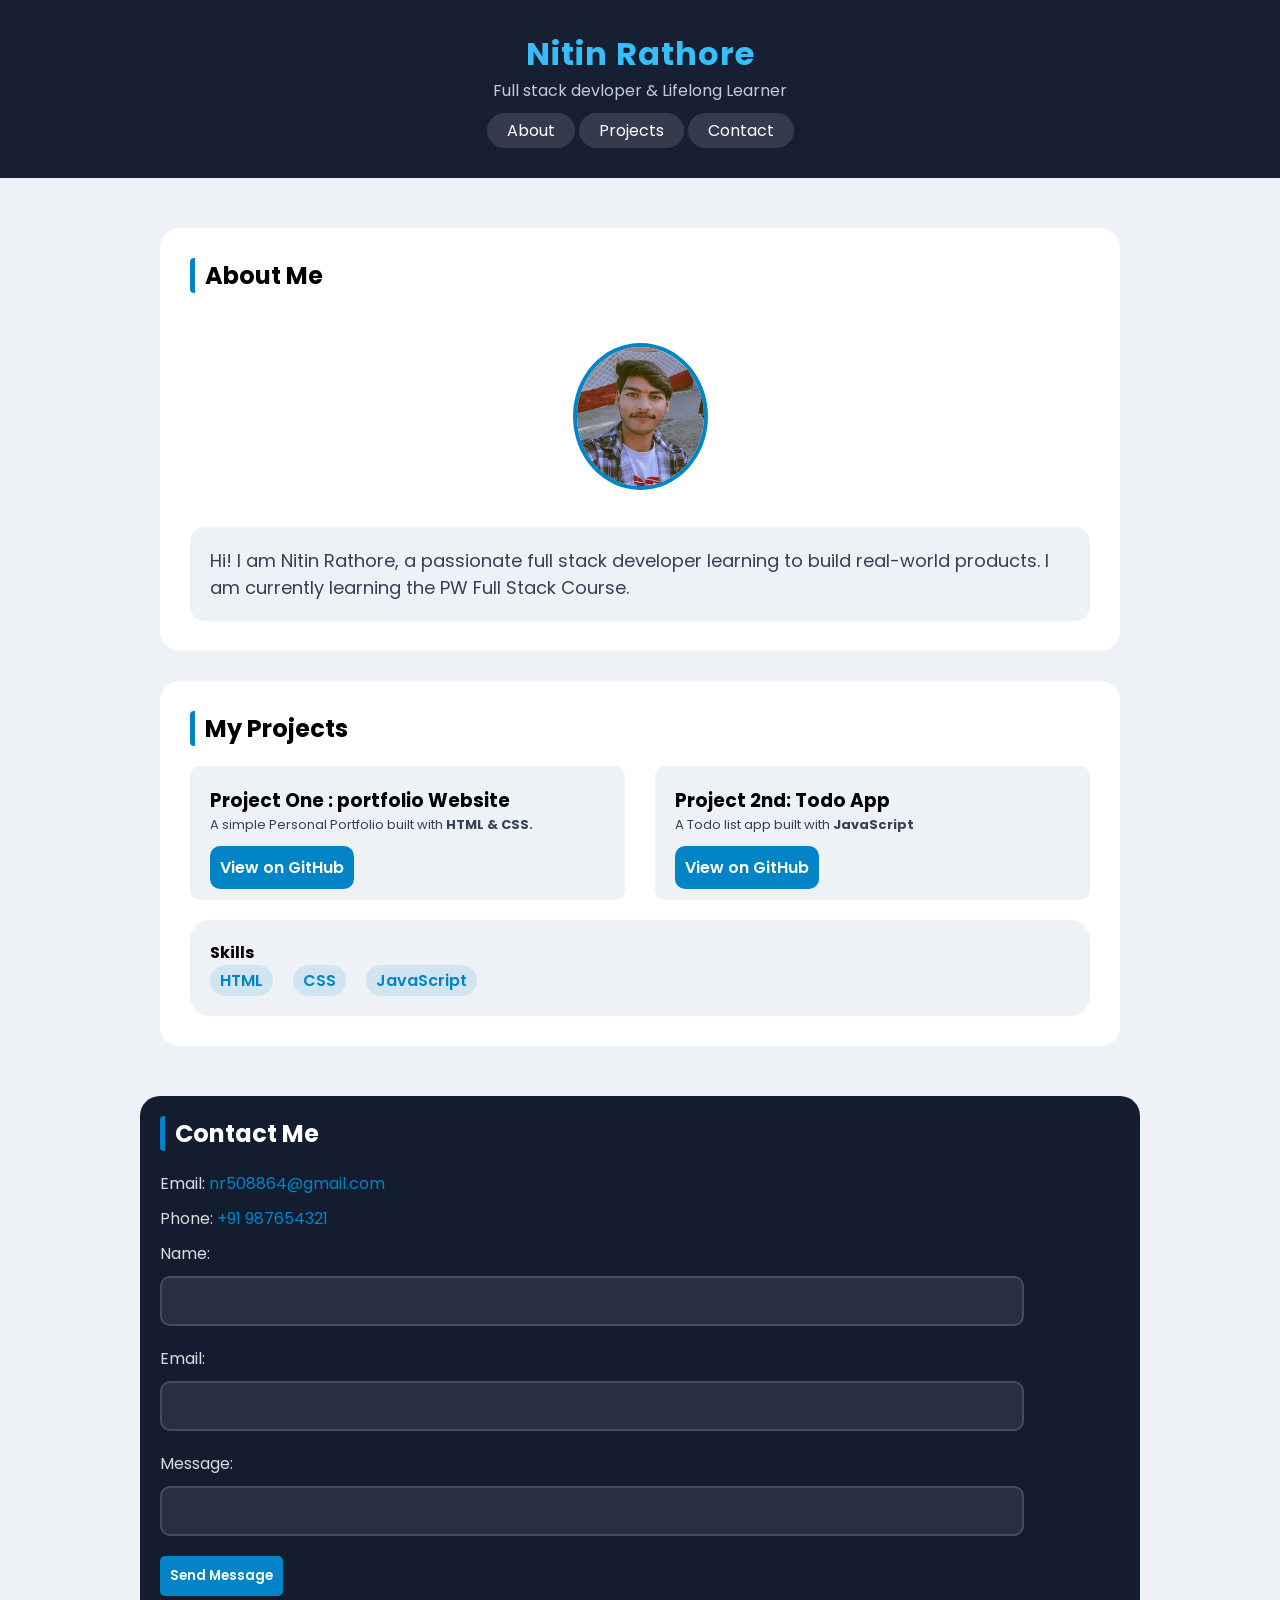
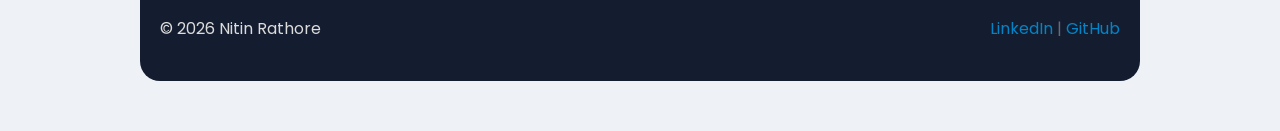
<file: index.html>
<!DOCTYPE html>
<html lang="en">
<head>
    <meta charset="UTF-8">
    <meta name="viewport" content="width=device-width, initial-scale=1.0">
    <title>Document</title>
    <link rel="stylesheet" href="style.css">
</head>

<body>
   <header id="header">
      <h1>Nitin Rathore</h1>
      <p>Full stack devloper & Lifelong Learner</p>
      <nav>
        <a href="">About</a>
        <a href="">Projects</a>
        <a href="">Contact</a>
      </nav>
   </header>

   <main>

        <section id="About">
            <h2>About Me</h2>
             <figure>
                <img src="image.png" alt="">
                <figcaption></figcaption>
             </figure>
            

            <p>Hi! I am Nitin Rathore, a passionate full stack developer learning to build real-world
            products. I am currently learning the PW Full Stack Course.</p>
        </section>


        <section id="Projects">
            <h2>My Projects</h2>
             
            <div id="pr-b">
                <div>
                <h3>Project One : portfolio Website</h3>
            <p>A simple Personal Portfolio built with <strong>HTML & CSS.</strong></p>
            <a href="">View on GitHub</a>
            </div>

             <div>
                 <h3>Project 2nd: Todo App</h3>
            <p>A Todo list app built with <strong>JavaScript</strong> </p>
            <a href="">View on GitHub</a>
             </div>
            </div>
            
            <div id="Skills">
                <h4>Skills</h4>
            <ul>
                <li>HTML</li>
                <li>CSS</li>
                <li>JavaScript</li>
            </ul>
            </div>



        </section>


       

        
   </main>

    <footer id="footer">
            <h2>Contact Me</h2>
            <form action="">
                <label for="">Email: <a href="">nr508864@gmail.com</a></label>
                
                <label for="">Phone: <a href="">+91 987654321</a></label>


                <label for="Name">Name:</label>
                <input type="text" id="Name">

                <label for="Email">Email:</label>
                <input type="email" id="Email">

                <label for="Message">Message:</label>
                <input type="text" id="Message">

                <button type="submit">Send Message</button>


                <div id="link">
                    <div><p>&copy; 2026 Nitin Rathore</p></div>
                    <div> 
                        <a href="">LinkedIn </a>
                        <span>|</span>
                        <a href=""> GitHub</a>
                    </div>
                </div>

            </form>
        </footer>
</body>
</html>
</file>
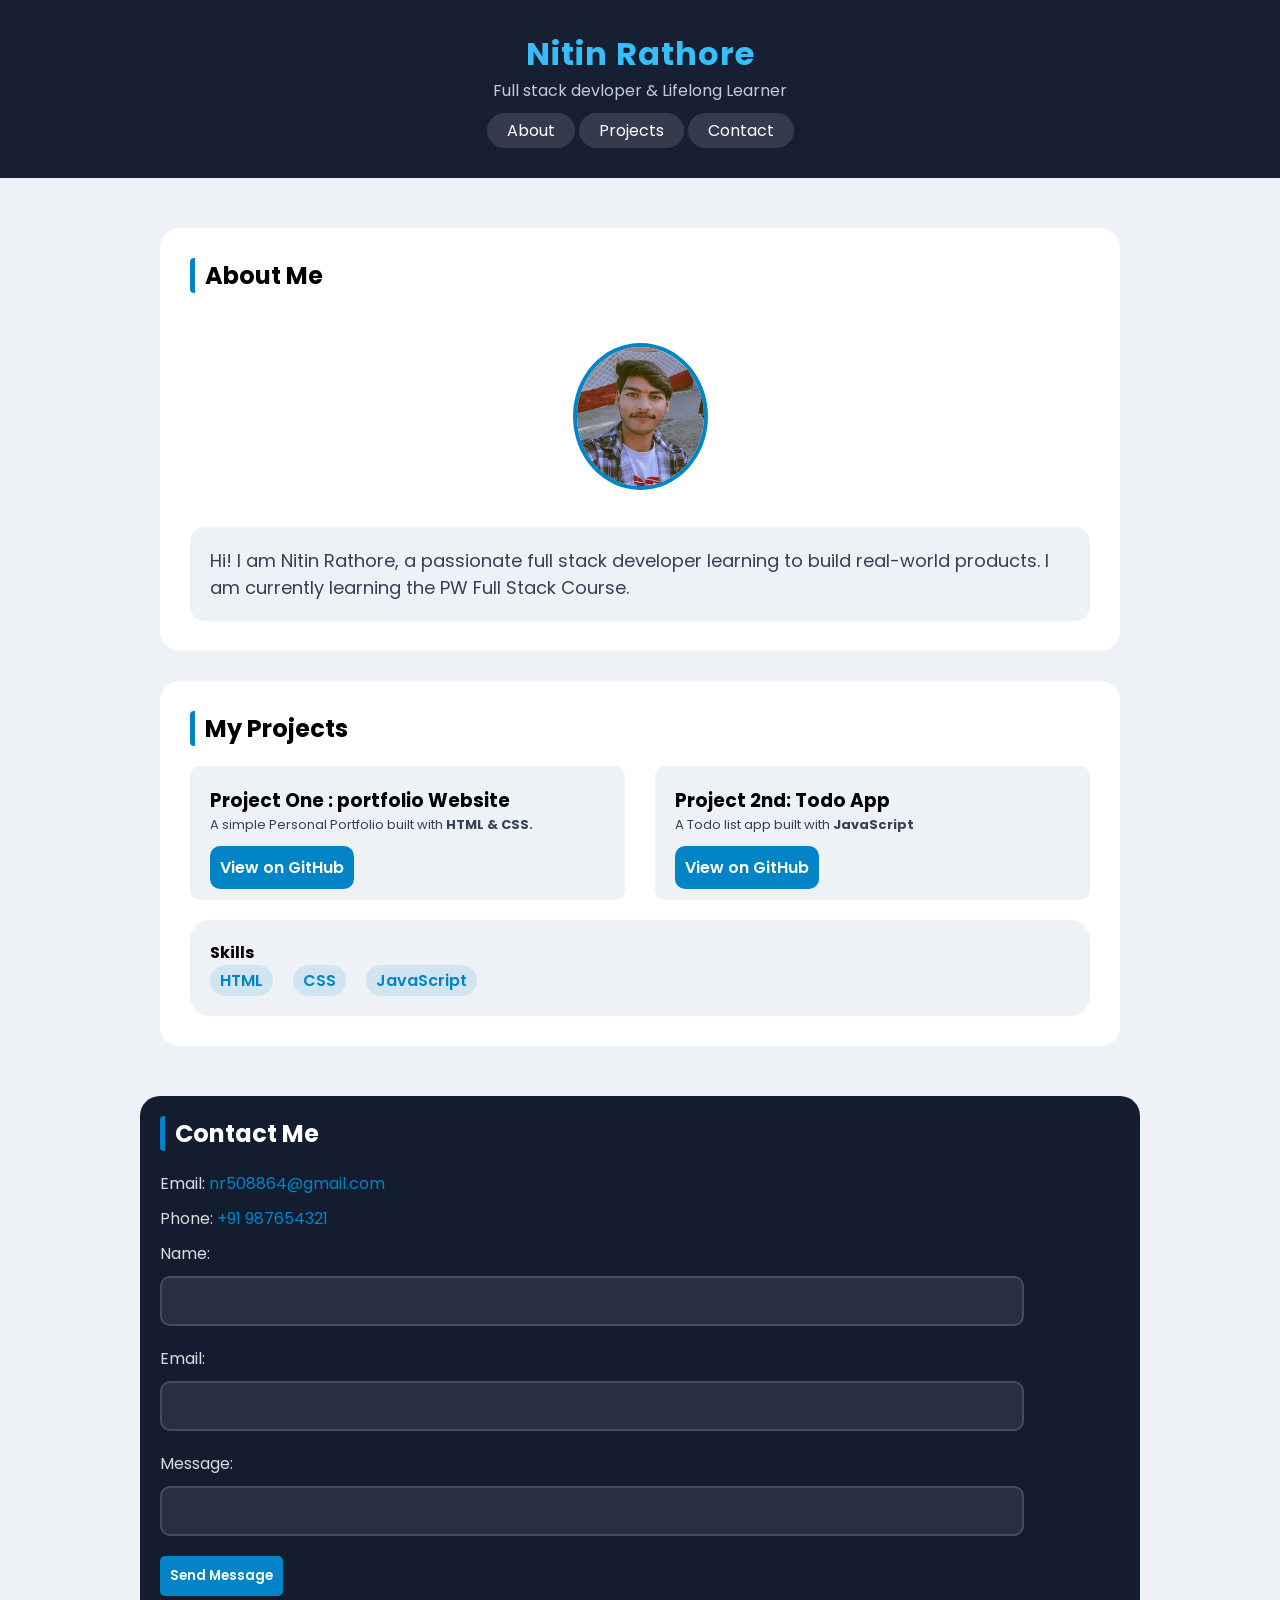
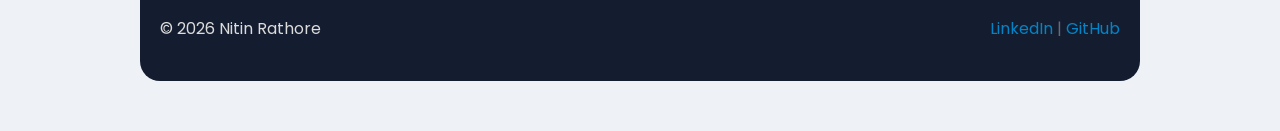
<file: portofolio.html>
<!DOCTYPE html>
<html lang="en">
<head>
    <meta charset="UTF-8">
    <meta name="viewport" content="width=device-width, initial-scale=1.0">
    <title>Document</title>
    <link rel="stylesheet" href="style.css">
</head>

<body>
   <header id="header">
      <h1>Nitin Rathore</h1>
      <p>Full stack devloper & Lifelong Learner</p>
      <nav>
        <a href="">About</a>
        <a href="">Projects</a>
        <a href="">Contact</a>
      </nav>
   </header>

   <main>

        <section id="About">
            <h2>About Me</h2>
             <figure>
                <img src="image.png" alt="">
                <figcaption></figcaption>
             </figure>
            

            <p>Hi! I am Nitin Rathore, a passionate full stack developer learning to build real-world
            products. I am currently learning the PW Full Stack Course.</p>
        </section>


        <section id="Projects">
            <h2>My Projects</h2>
             
            <div id="pr-b">
                <div>
                <h3>Project One : portfolio Website</h3>
            <p>A simple Personal Portfolio built with <strong>HTML & CSS.</strong></p>
            <a href="">View on GitHub</a>
            </div>

             <div>
                 <h3>Project 2nd: Todo App</h3>
            <p>A Todo list app built with <strong>JavaScript</strong> </p>
            <a href="">View on GitHub</a>
             </div>
            </div>
            
            <div id="Skills">
                <h4>Skills</h4>
            <ul>
                <li>HTML</li>
                <li>CSS</li>
                <li>JavaScript</li>
            </ul>
            </div>



        </section>


       

        
   </main>

    <footer id="footer">
            <h2>Contact Me</h2>
            <form action="">
                <label for="">Email: <a href="">nr508864@gmail.com</a></label>
                
                <label for="">Phone: <a href="">+91 987654321</a></label>


                <label for="Name">Name:</label>
                <input type="text" id="Name">

                <label for="Email">Email:</label>
                <input type="email" id="Email">

                <label for="Message">Message:</label>
                <input type="text" id="Message">

                <button type="submit">Send Message</button>


                <div id="link">
                    <div><p>&copy; 2026 Nitin Rathore</p></div>
                    <div> 
                        <a href="">LinkedIn </a>
                        <span>|</span>
                        <a href=""> GitHub</a>
                    </div>
                </div>

            </form>
        </footer>
</body>
</html>
</file>
<file: style.css>
@import url('https://fonts.googleapis.com/css2?family=Estonia&family=Poppins:ital,wght@0,100;0,200;0,300;0,400;0,500;0,600;0,700;0,800;0,900;1,100;1,200;1,300;1,400;1,500;1,600;1,700;1,800;1,900&display=swap');


*{
     padding: 0;
    box-sizing: border-box;
    margin: 0;
    font-family: "Poppins", sans-serif;
}
main{
    margin: auto;
    max-width: 1000px;
    background-color: white;
}

body{
    background-color: #EEF2F6;
}

#header{
    padding: 30px 0;
    background-color: #162032;
    text-align: center;
}

#header h1{
    
    letter-spacing: 1px;
    color: #38bdf8;
}

#header p{
    color: #C2CCD8;
    margin-bottom: 10px;
}

#header nav a{
    display: inline-block;
    text-decoration: none;
    color: white;
    border-radius: 20px;
    padding: 5px 20px;
    gap: 50px;
    background-color: #353B4C;
}

#header nav a:hover{
    background-color: #0284C7;
}


main{
    margin: 50px auto;
    background-color: #EEF2F6;
    max-width: 1000px;
    padding: 0 20px;
}

#About,
#Projects,
#intro{
       background-color: white;
       padding: 30px;
       border-radius: 20px;
       margin-bottom: 30px;
       
}

#About h2,#Projects h2, #footer h2{
    border-left: 5px solid #0284C7;
    border-radius: 4px;
    padding: 0 10px;
    margin-bottom: 20px;
    
}

#About figure{
    text-align: center;
    padding: 20px 0;
}

#About figure img{
    border-radius: 80%;
    object-fit: cover;
    margin: 10px 0;
    border:4px solid #0284C7;
    height: auto;
    width: 15%; 
}

#About figure figcaption{
      color: #0961dc;
      font-style: italic;
}

#About p{
    background-color: #EEF2F6;
    border-radius: 15px;
    font-size: 18px;
    padding: 20px;
    color: #334155;
}

#pr-b{
    display: flex;
    flex-direction: row;
    gap: 30px;
    
}

#pr-b div{
    background-color: #EEF2F6;
    width: 100%;
    border-radius: 10px;
    padding: 20px;
}

#pr-b div p{
    color: #334155;
    font-size: 13px;
    margin-bottom: 20px;
}

#pr-b div a{
    background-color: #0284C7;
    border-radius: 10px;
    padding: 10px;
    color: white;
    text-decoration: none;
    font-weight: 600;
}


#Skills{
    border-radius: 20px;
    background-color: #EEF2F6;
    margin-top: 20px;
    padding: 20px;
}

#Skills ul{
    display: flex;
    gap: 20px;

}

#Skills li{
    
    list-style-type: none;
    border-radius: 50px;
    padding: 3px 10px;
    background-color: #0285c720;
    color: #0284C7 ;
    font-weight: 600;
}

#footer{
    background-color: #141D30;
    max-width: 1000px;
    padding: 20px;
    margin: 50px auto;
    border-radius: 20px;

    
}

#footer h2{
    
    color: white; 
}

#footer label{
    color: gainsboro;
    margin-bottom: 10px;
    display: block;
    
}

#footer form input{
    margin-bottom: 20px;
    border: 2px solid rgba(133, 132, 132, 0.361);
    width:100% ;
    height: 50px;
    border-radius: 10px;
    outline: none;
    background: #263042;
    
}


#footer form a{
    text-decoration: none;
    color: #0284C7;
}

#footer form button {
    display: block;
    background-color: #0284C7;
    color: white;
    font-weight: 600;
    border: none;
    border-radius: 5px;
    padding: 10px;
}

#link{
    margin: 20px 0;
    display: flex;
    justify-content: space-between;
}

#link p{
    color: gainsboro;
}

#footer form span{
    color: rgba(220, 220, 220, 0.413);
}

@media (min-width:1000px) {
    #footer form input{
        width:90%;
    }
}

@media (min-width:600px) {
    #pr-b h3{
        display: inline;
    }
}

@media (min-width:300px) and (max-width:500px) {
    #pr-b a{
        display: flex;
         
         flex-wrap: nowrap;
    }
    

    #pr-b h3,#pr-b p, #pr-b a{
        font-size: .7rem;
    }
    
    #Skills ul{
        font-size:.8em;
    }
    

}
</file>
